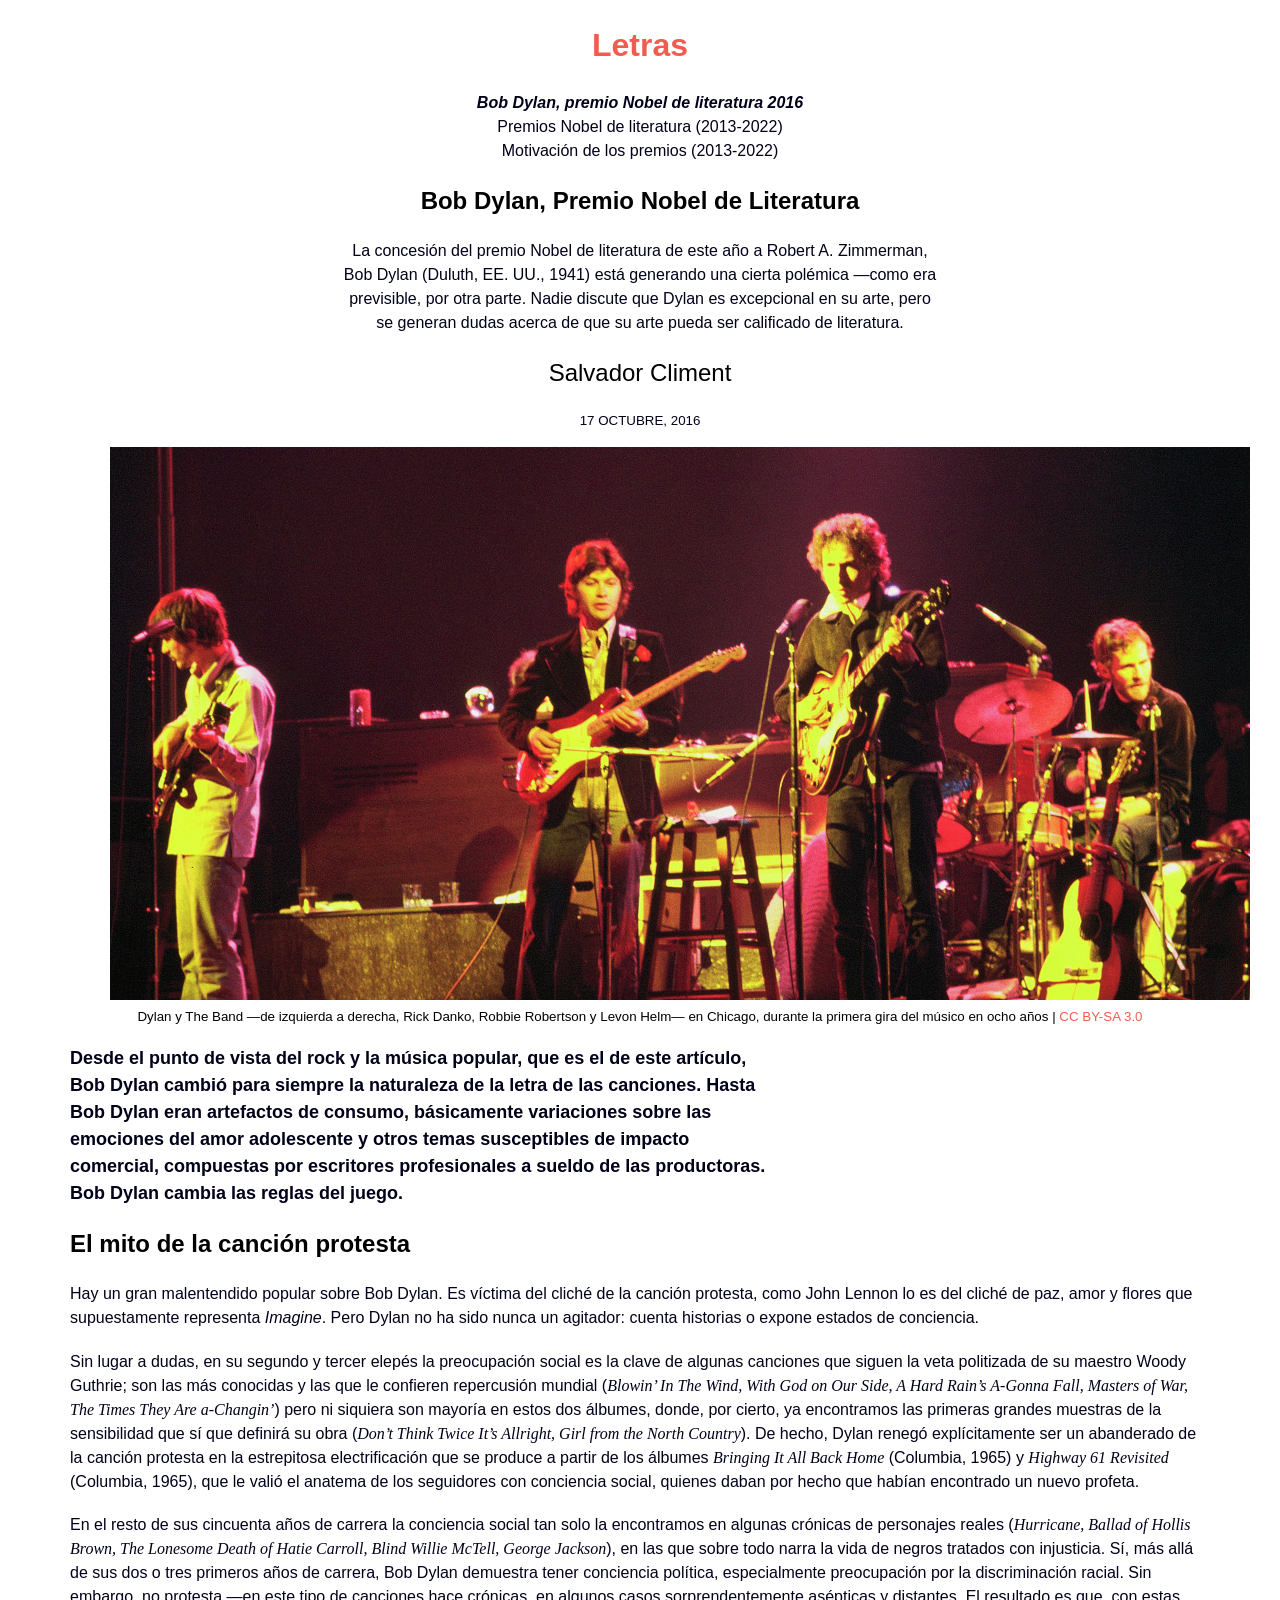
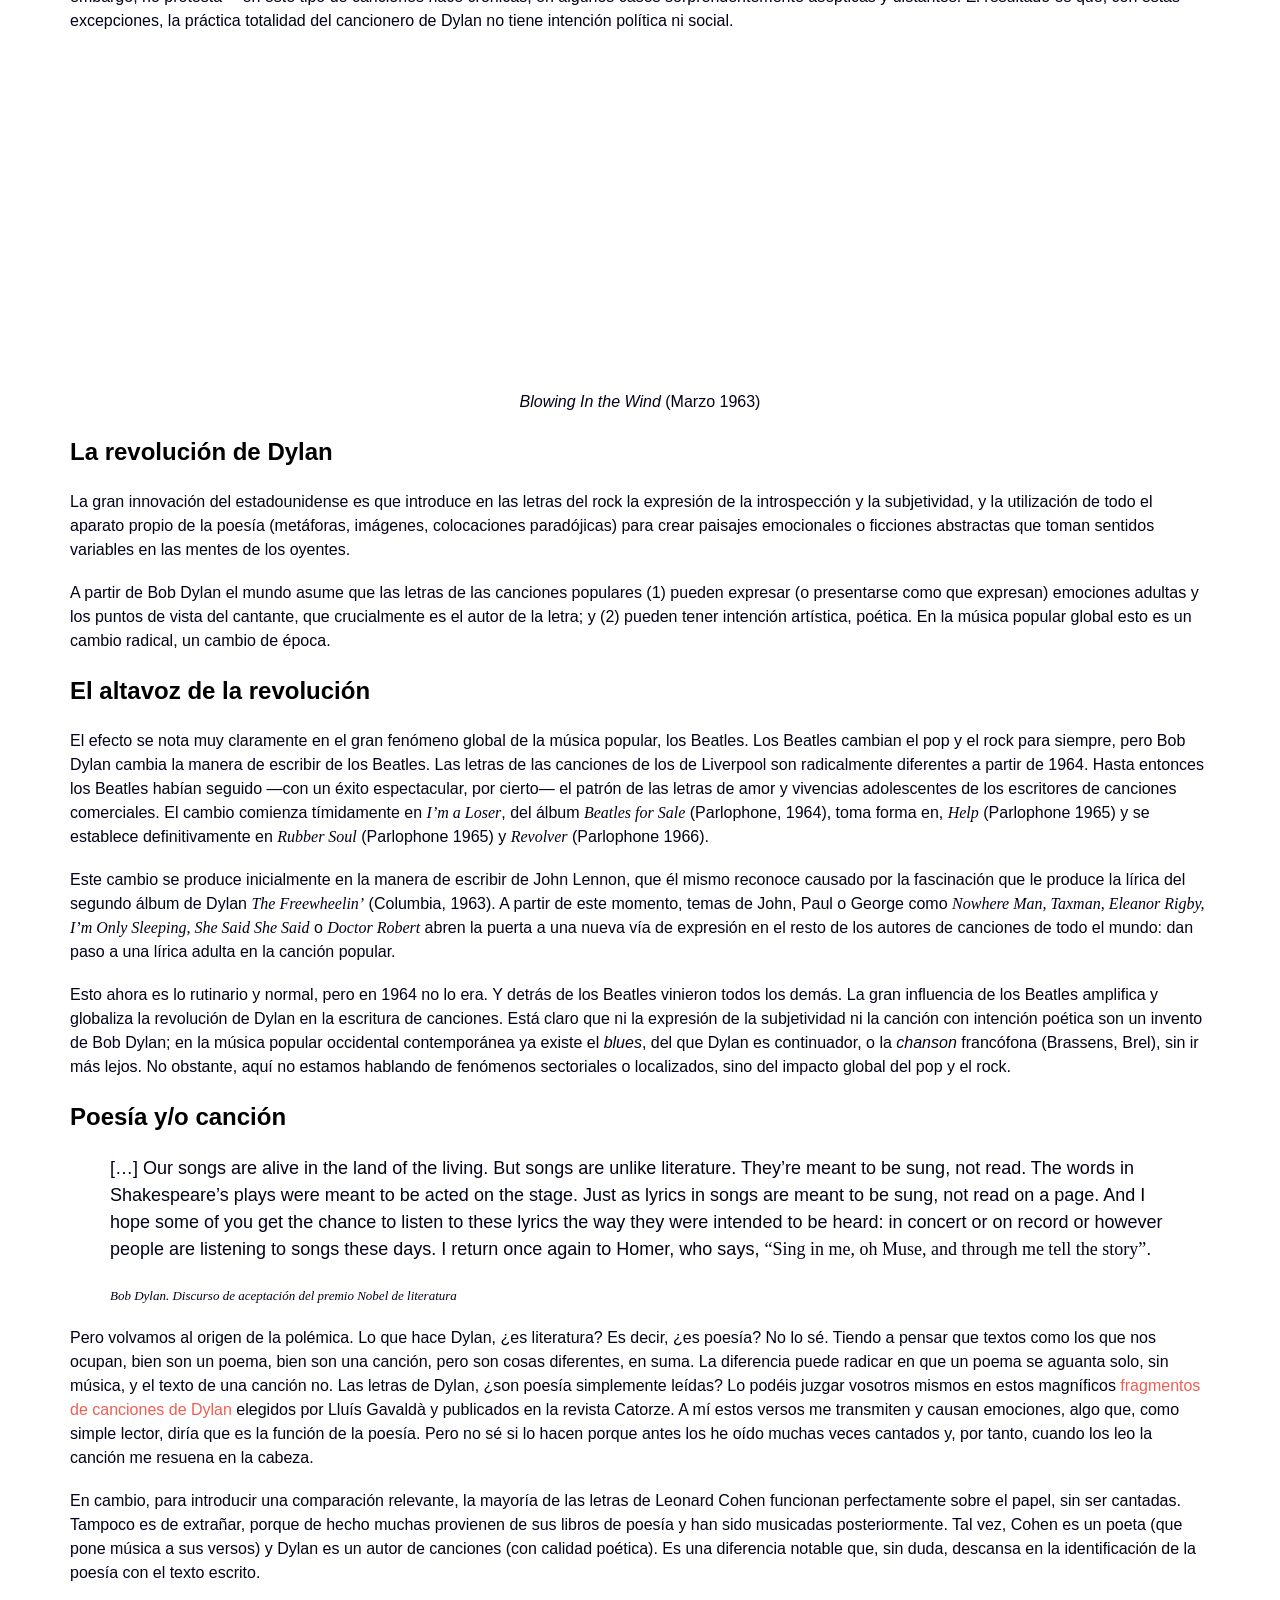
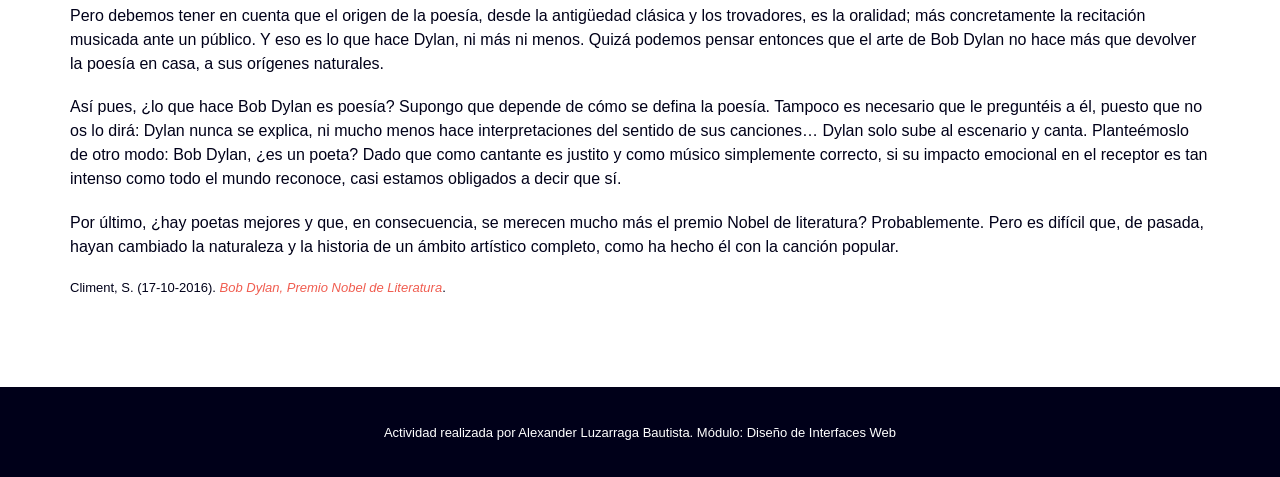
<file: index.html>
<!DOCTYPE html>
<html lang="es">
<head>
    <meta charset="UTF-8">
    <meta name="viewport" content="width=device-width, initial-scale=1.0">
    <title>Práctica evaluable 1</title>

    <link rel="stylesheet" href="styles/style.css">
</head>
<body>
    <!-- Primero realziamos la cabecera del sitio web -->
    <header>
        <h1><a href="index.html">Letras</a></h1>
        
        <!-- Especificamos el nav a utilizar en el sitio web -->
        <nav>
            <!-- Dentro del nav crearemos los diferentes enlaces hacia cada uno de los apartados del sitio web -->
            <a href="index.html" class="active">Bob Dylan, premio Nobel de literatura 2016</a>
            <a href="listado-nobel-literatura.html">Premios Nobel de literatura (2013-2022)</a>
            <a href="motivacion-premios.html">Motivación de los premios (2013-2022)</a>
        </nav>
    </header>


    <!-- Comenzamos a crear el contenido centrado en el tema principal de la página web -->
    <main class="container">
        <section>
            <h2>Bob Dylan, Premio Nobel de Literatura</h2>
            <p>La concesión del premio Nobel de literatura de este año a Robert A. Zimmerman, Bob Dylan (Duluth, EE. UU., 1941) está generando una cierta polémica —como era previsible, por otra parte. Nadie discute que Dylan es excepcional en su
                arte, pero se generan dudas acerca de que su arte pueda ser calificado de literatura. </p>
        </section>

        <section>
            <h2>Salvador Climent</h2>
            <p>17 OCTUBRE, 2016</p>
            <figure>
                <img src="img/Bob-Dylan-and-The-Band-1974.jpg" alt="Imágen de Bob Dylan y su Banda en 1974">
                <figcaption>Dylan y The Band —de izquierda a derecha, Rick Danko, Robbie Robertson y Levon Helm— en Chicago, durante la primera gira del músico en ocho años | <span>CC BY-SA 3.0</span></figcaption>
            </figure>
        </section>
        
        <div>
            <p>Desde el punto de vista del rock y la música popular, que es el de este artículo, Bob Dylan cambió para siempre la naturaleza de la letra de las canciones. Hasta Bob Dylan eran artefactos de consumo, básicamente variaciones sobre las emociones del amor adolescente y otros temas susceptibles de impacto comercial, compuestas por escritores profesionales a sueldo de las productoras. Bob Dylan cambia las reglas del juego.</p>
        </div>

        <section>
            <h2>El mito de la canción protesta</h2>
                <p>Hay un gran malentendido popular sobre Bob Dylan. Es víctima del cliché de la canción protesta, como John Lennon lo es del cliché de paz, amor y flores que supuestamente representa <i>Imagine</i>. Pero Dylan no ha sido nunca un agitador: cuenta historias o expone estados de conciencia.</p>
                
                <p>Sin lugar a dudas, en su segundo y tercer elepés la preocupación social es la clave de algunas canciones que siguen la veta politizada de su maestro Woody Guthrie; son las más conocidas y las que le confieren repercusión mundial (<cite>Blowin’ In The Wind, With God on Our Side, A Hard Rain’s A-Gonna Fall, Masters of War, The Times They Are a-Changin’</cite>) pero ni siquiera son mayoría en estos dos álbumes, donde, por cierto, ya encontramos las primeras grandes muestras de la sensibilidad que sí que definirá su obra (<cite>Don’t Think Twice It’s Allright, Girl from the North Country</cite>). De hecho, Dylan renegó explícitamente ser un abanderado de la canción protesta en la estrepitosa electrificación que se produce a partir de los álbumes <cite>Bringing It All Back Home</cite> (Columbia, 1965) y <cite>Highway 61 Revisited</cite> (Columbia, 1965), que le valió el anatema de los seguidores con conciencia social, quienes daban por hecho que habían encontrado un nuevo profeta.</p>
                
                <p>En el resto de sus cincuenta años de carrera la conciencia social tan solo la encontramos en algunas crónicas de personajes reales (<cite>Hurricane, Ballad of Hollis Brown, The Lonesome Death of Hatie Carroll, Blind Willie McTell, George Jackson</cite>), en las que sobre todo narra la vida de negros tratados con injusticia. Sí, más allá de sus dos o tres primeros años de carrera, Bob Dylan demuestra tener conciencia política, especialmente preocupación por la discriminación racial. Sin embargo, no protesta —en este tipo de canciones hace crónicas, en algunos casos sorprendentemente asépticas y distantes. El resultado es que, con estas excepciones, la práctica totalidad del cancionero de Dylan no tiene intención política ni social.</p>
            <div>
                <iframe id="yt-video" width="560" height="315"
                    src="https://www.youtube.com/embed/vWwgrjjIMXA?si=jTiBkwOF8lQw59Uv"
                    title="YouTube video player"
                    allow="accelerometer; autoplay; clipboard-write; encrypted-media; gyroscope; picture-in-picture; web-share"
                    referrerpolicy="strict-origin-when-cross-origin" allowfullscreen></iframe>
                <p><i>Blowing In the Wind</i> (Marzo 1963)</p>
            </div>
        </section>

        <section>
            <h2>La revolución de Dylan</h2>
            <p>La gran innovación del estadounidense es que introduce en las letras del rock la expresión de la introspección y la
            subjetividad, y la utilización de todo el aparato propio de la poesía (metáforas, imágenes, colocaciones paradójicas) para
            crear paisajes emocionales o ficciones abstractas que toman sentidos variables en las mentes de los oyentes.
            </p>

            <p>A partir de Bob Dylan el mundo asume que las letras de las canciones populares (1) pueden expresar (o presentarse
            como que expresan) emociones adultas y los puntos de vista del cantante, que crucialmente es el autor de la letra; y (2)
            pueden tener intención artística, poética. En la música popular global esto es un cambio radical, un cambio de época.</p>
        </section>

        <section>
            <h2>El altavoz de la revolución</h2>
            <p>El efecto se nota muy claramente en el gran fenómeno global de la música popular, los Beatles. Los Beatles cambian el
            pop y el rock para siempre, pero Bob Dylan cambia la manera de escribir de los Beatles. Las letras de las canciones de
            los de Liverpool son radicalmente diferentes a partir de 1964. Hasta entonces los Beatles habían seguido —con un éxito espectacular, 
            por cierto— el patrón de las letras de amor y vivencias adolescentes de los escritores de canciones
            comerciales. El cambio comienza tímidamente en <cite>I’m a Loser</cite>, del álbum <cite>Beatles for Sale</cite> (Parlophone, 1964), toma
            forma en, <cite>Help</cite> (Parlophone 1965) y se establece definitivamente en <cite>Rubber Soul</cite> (Parlophone 1965) y <cite>Revolver</cite>
            (Parlophone 1966).</p>

            <p>Este cambio se produce inicialmente en la manera de escribir de John Lennon, que él mismo reconoce causado por la
            fascinación que le produce la lírica del segundo álbum de Dylan <cite>The Freewheelin’</cite> (Columbia, 1963). A partir de este
            momento, temas de John, Paul o George como <cite>Nowhere Man, Taxman, Eleanor Rigby, I’m Only Sleeping, She Said
            She Said</cite> o <cite>Doctor Robert</cite> abren la puerta a una nueva vía de expresión en el resto de los autores de canciones de todo el
            mundo: dan paso a una lírica adulta en la canción popular.</p>

            <p>Esto ahora es lo rutinario y normal, pero en 1964 no lo era. Y detrás de los Beatles vinieron todos los demás. La gran
            influencia de los Beatles amplifica y globaliza la revolución de Dylan en la escritura de canciones. Está claro que ni la
            expresión de la subjetividad ni la canción con intención poética son un invento de Bob Dylan; en la música popular
            occidental contemporánea ya existe el <i>blues</i>, del que Dylan es continuador, o la <i>chanson</i> francófona (Brassens, Brel),
            sin ir más lejos. No obstante, aquí no estamos hablando de fenómenos sectoriales o localizados, sino del impacto global
            del pop y el rock.</p>
        </section>

        <section>
            <h2>Poesía y/o canción</h2>
            <blockquote>
                <p>[…] Our songs are alive in the land of the living. But songs are unlike literature. They’re meant to be sung, not read.
                    The words in Shakespeare’s plays were meant to be acted on the stage. Just as lyrics in songs are meant to be sung, not
                    read on a page. And I hope some of you get the chance to listen to these lyrics the way they were intended to be heard:
                    in concert or on record or however people are listening to songs these days. I return once again to Homer, who says,
                    <q>Sing in me, oh Muse, and through me tell the story</q>.</p>
                <p><cite>Bob Dylan. Discurso de aceptación del premio Nobel de literatura</cite></p>
            </blockquote>
            <p>Pero volvamos al origen de la polémica. Lo que hace Dylan, ¿es literatura? Es decir, ¿es poesía? No lo sé. Tiendo a
            pensar que textos como los que nos ocupan, bien son un poema, bien son una canción, pero son cosas diferentes, en
            suma. La diferencia puede radicar en que un poema se aguanta solo, sin música, y el texto de una canción no. Las letras
            de Dylan, ¿son poesía simplemente leídas? Lo podéis juzgar vosotros mismos en estos magníficos <span>fragmentos de
            canciones de Dylan</span> elegidos por Lluís Gavaldà y publicados en la revista Catorze. A mí estos versos me transmiten y
            causan emociones, algo que, como simple lector, diría que es la función de la poesía. Pero no sé si lo hacen porque antes
            los he oído muchas veces cantados y, por tanto, cuando los leo la canción me resuena en la cabeza.</p>

            <p>En cambio, para introducir una comparación relevante, la mayoría de las letras de Leonard Cohen funcionan
            perfectamente sobre el papel, sin ser cantadas. Tampoco es de extrañar, porque de hecho muchas provienen de sus libros
            de poesía y han sido musicadas posteriormente. Tal vez, Cohen es un poeta (que pone música a sus versos) y Dylan es
            un autor de canciones (con calidad poética). Es una diferencia notable que, sin duda, descansa en la identificación de la
            poesía con el texto escrito.</p>

            <p>Pero debemos tener en cuenta que el origen de la poesía, desde la antigüedad clásica y los trovadores, es la oralidad;
            más concretamente la recitación musicada ante un público. Y eso es lo que hace Dylan, ni más ni menos. Quizá
            podemos pensar entonces que el arte de Bob Dylan no hace más que devolver la poesía en casa, a sus orígenes
            naturales.</p>

            <p>Así pues, ¿lo que hace Bob Dylan es poesía? Supongo que depende de cómo se defina la poesía. Tampoco es necesario
            que le preguntéis a él, puesto que no os lo dirá: Dylan nunca se explica, ni mucho menos hace interpretaciones del
            sentido de sus canciones… Dylan solo sube al escenario y canta. Planteémoslo de otro modo: Bob Dylan, ¿es un poeta?
            Dado que como cantante es justito y como músico simplemente correcto, si su impacto emocional en el receptor es tan
            intenso como todo el mundo reconoce, casi estamos obligados a decir que sí.</p>

            <p>Por último, ¿hay poetas mejores y que, en consecuencia, se merecen mucho más el premio Nobel de literatura?
            Probablemente. Pero es difícil que, de pasada, hayan cambiado la naturaleza y la historia de un ámbito artístico
            completo, como ha hecho él con la canción popular.</p>
        </section>

        <div>
            <p>Climent, S. (17-10-2016). <a href="https://www.nationalgeographic.com.es/mundo-ng/actualidad/bob-dylan-premio-nobel-literatura2016_10781">Bob Dylan, Premio Nobel de Literatura</a>.</p>
        </div>
    </main>


    <!-- Especificamos los elementos del pie de página -->
    <footer>
        <p>Actividad realizada por Alexander Luzarraga Bautista. Módulo: Diseño de Interfaces Web</p>
    </footer>
</body>
</html>
</file>
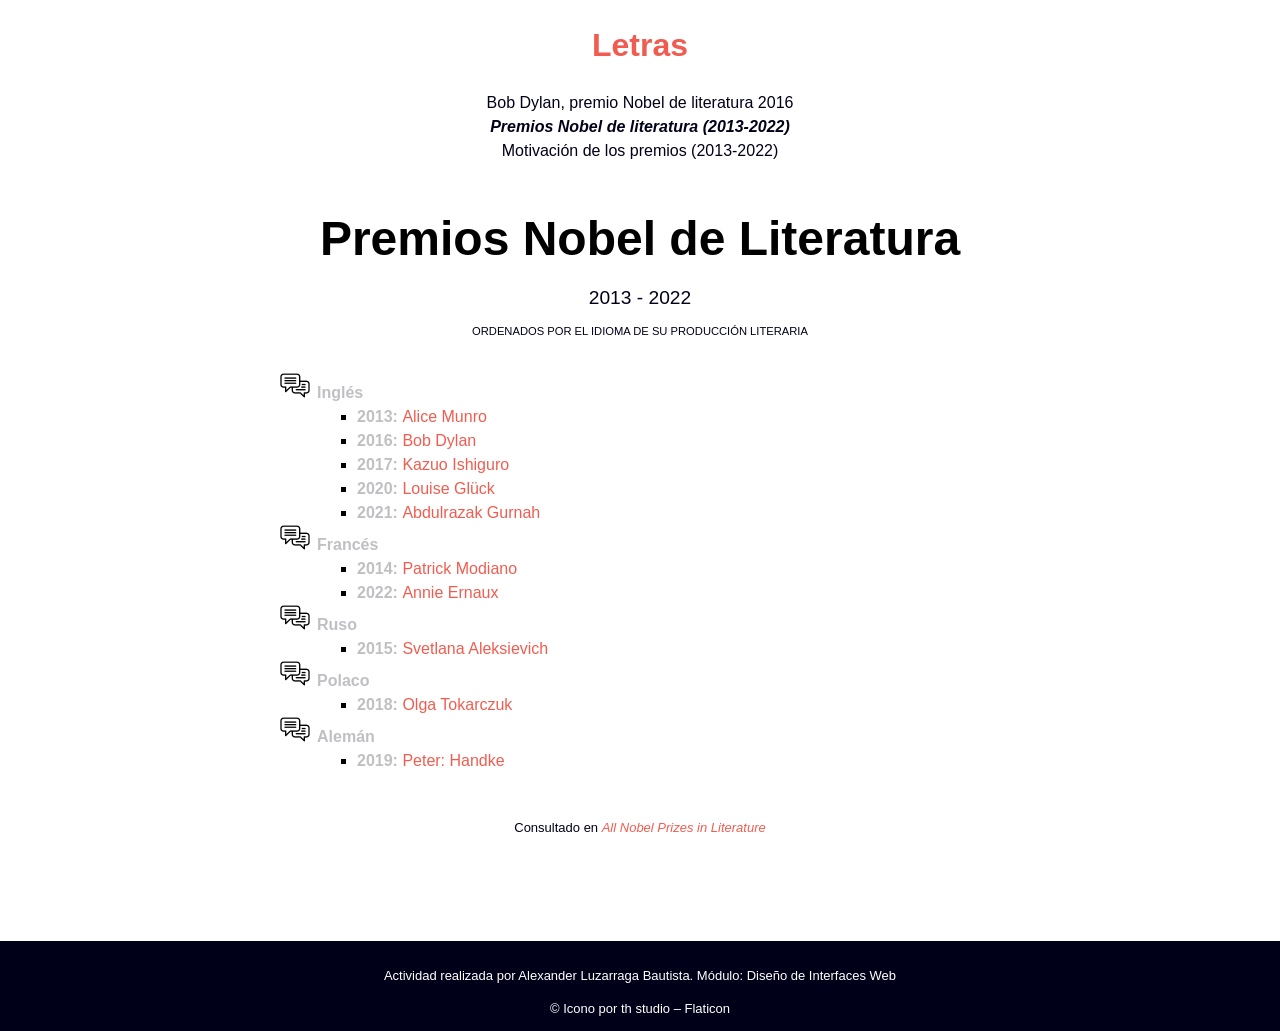
<file: listado-nobel-literatura.html>
<!DOCTYPE html>
<html lang="es">
<head>
    <meta charset="UTF-8">
    <meta name="viewport" content="width=device-width, initial-scale=1.0">
    <title>Práctica evaluable 1</title>

    <link rel="stylesheet" href="styles/style.css">
    <link rel="stylesheet" href="styles/nobel_prize_list.css">
</head>
<body>
    <!-- Primero realziamos la cabecera del sitio web -->
    <header>
        <h1><a href="index.html">Letras</a></h1>
        
        <!-- Especificamos el nav a utilizar en el sitio web -->
        <nav>
            <!-- Dentro del nav crearemos los diferentes enlaces hacia cada uno de los apartados del sitio web -->
            <a href="index.html">Bob Dylan, premio Nobel de literatura 2016</a>
            <a href="listado-nobel-literatura.html" class="active">Premios Nobel de literatura (2013-2022)</a>
            <a href="motivacion-premios.html">Motivación de los premios (2013-2022)</a>
        </nav>
    </header>

    <main class="container">
        <section>
            <h2>Premios Nobel de Literatura</h2>
            <p>2013 - 2022</p>
            <p>ORDENADOS POR EL IDIOMA DE SU PRODUCCIÓN LITERARIA</p>
            
            <ul>
                <li>Inglés
                    <ul>
                        <li>2013: <a href="">Alice Munro</a></li>
                        <li>2016: <a href="">Bob Dylan</a></li>
                        <li>2017: <a href="">Kazuo Ishiguro</a></li>
                        <li>2020: <a href="">Louise Glück</a></li>
                        <li>2021: <a href="">Abdulrazak Gurnah</a></li>
                    </ul>
                </li>
                <li>Francés
                    <ul>
                        <li>2014: <a href="">Patrick Modiano</a></li>
                        <li>2022: <a href="">Annie Ernaux</a></li>
                    </ul>
                </li>
                <li>Ruso
                    <ul>
                        <li>2015: <a href="">Svetlana Aleksievich</a></li>
                    </ul>
                </li>
                <li>Polaco
                    <ul>
                        <li>2018: <a href="">Olga Tokarczuk</a></li>
                    </ul>
                </li>
                <li>Alemán
                    <ul>
                        <li>2019: <a href="">Peter: Handke</a></li>
                    </ul>
                </li>
            </ul>
            
        </section>

        <div>
            <p>Consultado en <a href="https://www.nobelprize.org/prizes/lists/all-nobel-prizes-in-literature/">All Nobel Prizes in Literature</a></p>
        </div>
    </main>

    <!-- Especificamos los elementos del pie de página -->
    <footer>
        <p>Actividad realizada por Alexander Luzarraga Bautista. Módulo: Diseño de Interfaces Web</p>
        <a href="https://www.flaticon.es/iconos-gratis/opcion-de-chat">© Icono por th studio – Flaticon</a>
    </footer>
</body>
</html>
</file>
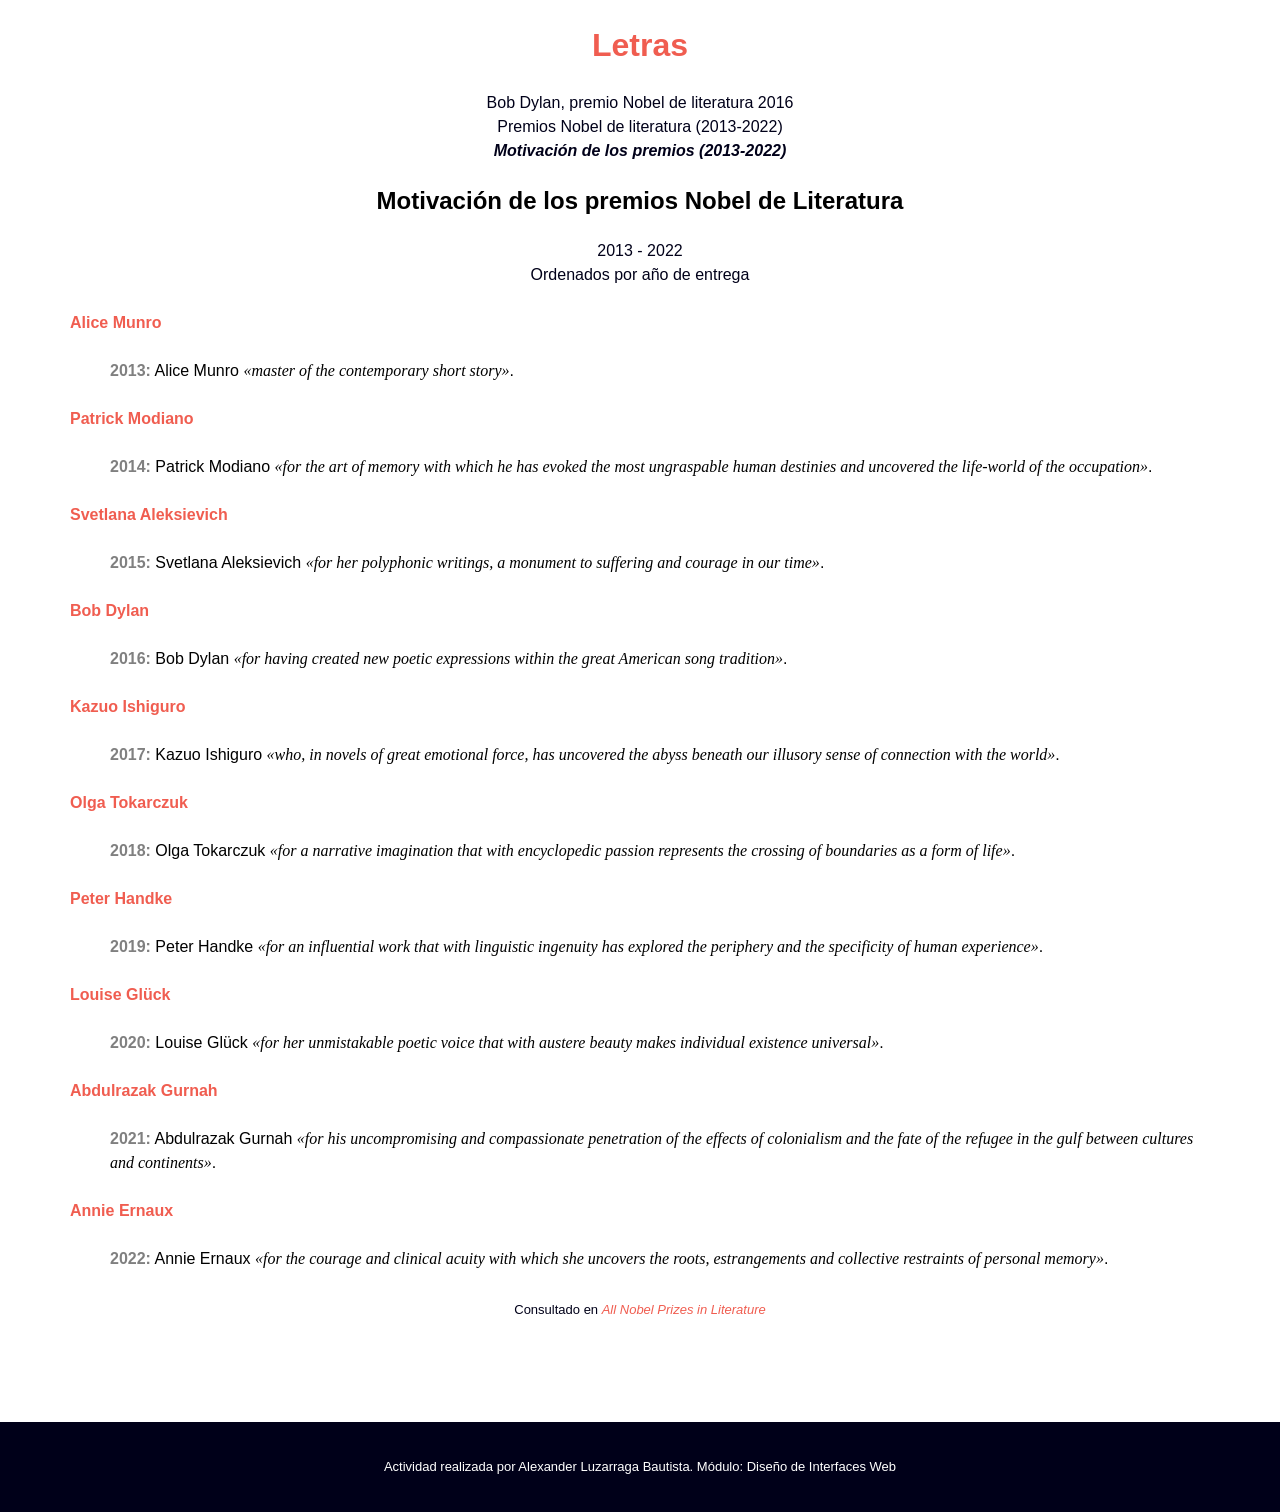
<file: motivacion-premios.html>
<!DOCTYPE html>
<html lang="en">
<head>
    <meta charset="UTF-8">
    <meta name="viewport" content="width=device-width, initial-scale=1.0">
    <title>Práctica evaluable 1</title>

    <link rel="stylesheet" href="styles/style.css">
    <link rel="stylesheet" href="styles/price_motivation.css">
</head>
<body>
    <!-- Primero realziamos la cabecera del sitio web -->
    <header>
        <h1><a href="index.html">Letras</a></h1>
        
        <!-- Especificamos el nav a utilizar en el sitio web -->
        <nav>
            <!-- Dentro del nav crearemos los diferentes enlaces hacia cada uno de los apartados del sitio web -->
            <a href="index.html">Bob Dylan, premio Nobel de literatura 2016</a>
            <a href="listado-nobel-literatura.html">Premios Nobel de literatura (2013-2022)</a>
            <a href="motivacion-premios.html" class="active">Motivación de los premios (2013-2022)</a>
        </nav>
    </header>

    <main class="container">
        <section>
            <h2>Motivación de los premios Nobel de Literatura</h2>
            <p>2013 - 2022</p>
            <p>Ordenados por año de entrega</p>
            
            <div>
                <dl>
                    <dt><a href="https://www.nobelprize.org/prizes/literature/2013/munro/facts/">Alice Munro</a></dt>
                    <dd><span>2013:</span> Alice Munro <cite>&laquo;master of the contemporary short story&raquo;</cite>.</dd>
                
                    <dt><a href="https://www.nobelprize.org/prizes/literature/2014/modiano/facts/">Patrick Modiano</a></dt>
                    <dd><span>2014:</span> Patrick Modiano  <cite>&laquo;for the art of memory with which he has evoked the most ungraspable human destinies and uncovered the life-world of the occupation&raquo;</cite>.</dd>
                    
                    <dt><a href="https://www.nobelprize.org/prizes/literature/2015/alexievich/facts/">Svetlana Aleksievich</a></dt>
                    <dd><span>2015:</span> Svetlana Aleksievich <cite>&laquo;for her polyphonic writings, a monument to suffering and courage in our time&raquo;</cite>.</dd>
    
                    <dt><a href="https://www.nobelprize.org/prizes/literature/2016/dylan/facts/">Bob Dylan</a></dt>
                    <dd><span>2016:</span> Bob Dylan <cite>&laquo;for having created new poetic expressions within the great American song tradition&raquo;</cite>.</dd>
    
                    <dt><a href="https://www.nobelprize.org/prizes/literature/2017/ishiguro/facts/">Kazuo Ishiguro</a></dt>
                    <dd><span>2017:</span> Kazuo Ishiguro <cite>&laquo;who, in novels of great emotional force, has uncovered the abyss beneath our illusory sense of connection with the world&raquo;</cite>.</dd>
                
                    <dt><a href="https://www.nobelprize.org/prizes/literature/2018/tokarczuk/facts/">Olga Tokarczuk</a></dt>
                    <dd><span>2018:</span> Olga Tokarczuk <cite>&laquo;for a narrative imagination that with encyclopedic passion represents the crossing of boundaries as a form of life&raquo;</cite>.</dd>
    
                    <dt><a href="https://www.nobelprize.org/prizes/literature/2019/handke/facts/">Peter Handke</a></dt>
                    <dd><span>2019:</span> Peter Handke <cite>&laquo;for an influential work that with linguistic ingenuity has explored the periphery and the specificity of human experience&raquo;</cite>.</dd>
    
                    <dt><a href="https://www.nobelprize.org/prizes/literature/2020/gluck/facts/">Louise Glück</a></dt>
                    <dd><span>2020:</span> Louise Glück <cite>&laquo;for her unmistakable poetic voice that with austere beauty makes individual existence universal&raquo;</cite>.</dd>
    
                    <dt><a href="https://www.nobelprize.org/prizes/literature/2021/gurnah/facts/">Abdulrazak Gurnah</a></dt>
                    <dd><span>2021:</span> Abdulrazak Gurnah <cite>&laquo;for his uncompromising and compassionate penetration of the effects of colonialism and the fate of the refugee in the gulf between cultures and continents&raquo;</cite>.</dd>
                
                    <dt><a href="https://www.nobelprize.org/prizes/literature/2022/ernaux/facts/">Annie Ernaux</a></dt>
                    <dd><span>2022:</span> Annie Ernaux <cite>&laquo;for the courage and clinical acuity with which she uncovers the roots, estrangements and collective restraints of personal memory&raquo;</cite>.</dd>
                </dl>
            </div>
        </section>


        <div>
            <p>Consultado en <a href="https://www.nobelprize.org/prizes/lists/all-nobel-prizes-in-literature/">All Nobel Prizes in Literature</a></p>
        </div>
    </main>
    <!-- Especificamos los elementos del pie de página -->
    <footer>
        <p>Actividad realizada por Alexander Luzarraga Bautista. Módulo: Diseño de Interfaces Web</p>
    </footer>
</body>
</html>
</file>
<file: styles/style.css>
/* Declarando los atributos del iframe */
#yt-video {
    border: none;
}

body {
    margin: 0;
    padding: 0;
}

/* Creamos el formato de la cabecera */
header {
    font-family: Georgia, 'Times New Roman', Times, serif;
    text-align: center; /* Alineamos los contenidos dentro del header al centro */
}

header h1 > a {
    color: rgb(240,93,80);
    text-decoration: none;
}

header h1 > a:hover {
    color: rgba(240, 93, 80, 0.5);
}

/* Creamos el formato del pie de página */
footer {
    display: flex;
    flex-direction: column;
    justify-content: center;
    align-items: center;
    background-color: rgb(0,0,25);
    height: 10vh;
    margin-top: 10vh;
}

footer > p {
    color: rgb(255,255,255);
    font-size: small;
}

footer > a {
    text-decoration: none;
    color: rgb(255,255,255);
    font-size: small;
}

footer > a:hover {
    color: rgb(240,93,80);
}

/* Creamos el formato del menú principal */
nav > a {
    color: rgb(0, 0, 25);
    text-decoration-line: none; /* Quitamos la línea que subraya los enlaces */
}

nav > a:hover {
    color: rgba(0, 0, 25, 0.5);
}

nav > a.active {
    font-weight: 700;
    font-style: italic;
}

/* Modificamos la forma de organizar los contenidos dentro del nav */
nav {
    display: flex;
    flex-direction: column;
}


/* Formato del contenido principal */
* {
    font-family: Helvetica, Arial, sans-serif;
    line-height: 1.5em;
}

* p {
    color: rgb(0, 0, 25);
}

cite,
blockquote,
q {
    font-family: Georgia, 'Times New Roman', Times, serif;
}

ul li > a {
    color: rgb(240, 93, 80);
    text-decoration-line: none;
    font-weight: normal;
}

ul li > a:hover {
    color: rgba(240, 93, 80, 0.5);
}

.container > section > ul li {
    color: rgba(0, 0, 25, 0.25);
}

/* Modificaciones en el documento css para su parecido con la práctica */

/* Aplicamos espaciados entre parrafos */
.container > section > p {
    margin-bottom: 1.2em;
}

/* Modificando espaciado frente a los bordes */
.container {
    width: 95%;
    max-width: 1140px;
    margin: 0 auto;
}

/* Modificando estilo del primer section en el contenedor */
.container > section:first-child {
    text-align: center;
}

.container > section:first-child > p {
    max-width: 600px;
    margin: 0 auto;
}

/* Modificando segundo section en el contenedor */
.container > section:nth-child(2) {
    text-align: center;
}

.container > section:nth-child(2) > h2 {
    font-weight: normal;
}

.container > section:nth-child(2) > p,
.container > section:nth-child(2) figcaption {
    font-size: smaller;
}

.container > section:nth-child(2) span {
    color: rgb(240,93,80);
}

/* Modificando contenido del div */
.container > div p {
    font-weight: bolder;
    max-width: 700px;
    font-size: large;
}

/* Modificando elementos del cuarto section en el contenedor */
.container > section:nth-child(4) > div {
    text-align: center;
}

/* Modificando los elementos de la septima section en el contenedor */
.container > section:nth-child(7) blockquote > p {
    font-size: large;
}

.container > section:nth-child(7) blockquote cite {
    font-size: small;
}

.container > section:nth-child(7) > p > span{
    color: rgb(240, 93, 80);
}

.container > div:last-child > p {
    font-weight: normal;
    font-size: small;
}

.container > div:last-child > p > a {
    color: rgb(240, 93, 80);
    text-decoration-line: none;
    font-style: italic;
}
</file>
<file: styles/nobel_prize_list.css>
.container {
    max-width: 790px;
}

.container h2 {
    font-size: 3em;
    margin-bottom: 0;
}


/* Editamos la lista */
.container > section > ul {
    text-align: left;
    margin-left: 2em;
}

.container > div {
    display: flex;
    justify-content: center;
    margin-top: 2em;
}

.container > section > ul {
    list-style-image: url("../img/idioma.png");
    font-weight: bold;
}

.container > section li > ul > li {
    list-style: square;
}

.container > section li > ul > li::marker {
    color: black;
}

/* Editamos los textos del section */
.container > section > p:nth-child(2) {
    font-size: 1.2em;
    margin-top: 0.5em;
    margin-bottom: 0.5em;
}
.container > section > p:nth-child(3) {
    font-size: 0.7em;
    margin-bottom: 3em;
}
</file>
<file: styles/price_motivation.css>
/* Modificamos el ancho del container */
.container > section > div {
    text-align: left;
}

.container > section > div > dl > dt > a {
    text-decoration-line: none;
    color: rgb(240,93,80);
    font-weight: bolder;
}

.container > section > div > dl > dd > span {
    color: grey;
    font-weight: bolder;
}

.container dt {
    margin: 1.5em 0em 1.5em 0em; 
}

.container > div {
    display: flex;
    justify-content: center;
}
</file>
